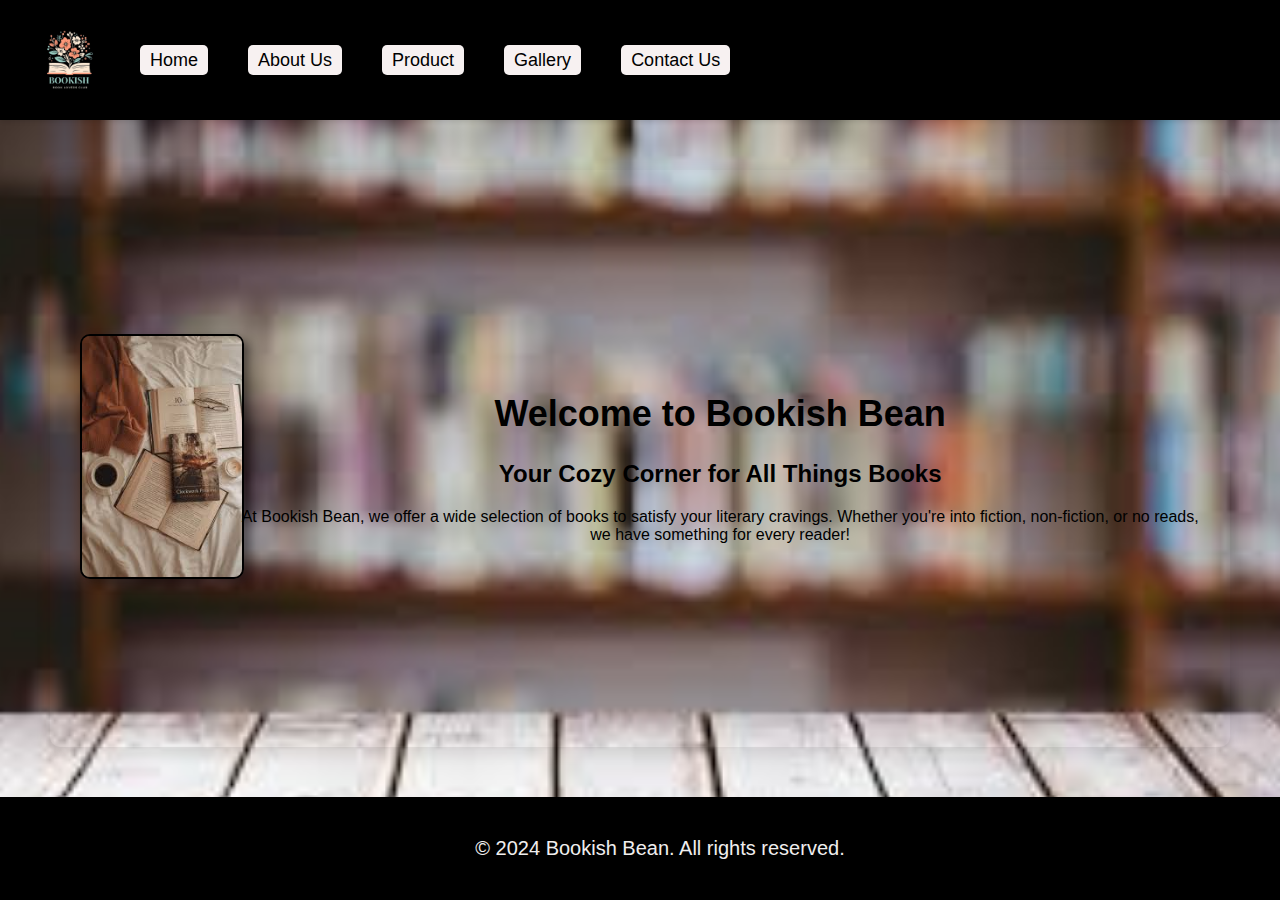
<file: index.html>
<!DOCTYPE html>
<html lang="en">
<head>
    <meta charset="UTF-8">
    <meta name="viewport" content="width=device-width, initial-scale=1.0">
    <title>Bookish Bean - Home</title>
    <link rel="stylesheet" href="style.css">
   

</head>
<body>
    <header>
        <nav>
            <img src="./Image/Bookish_Bean-removebg-preview.png" alt="Bookish Bean Logo" class="logo">
            <ul>
                <li><a href="index.html">Home</a></li>
                <li><a href="about.html">About Us</a></li>
                <li><a href="product.html">Product</a></li>
                <li><a href="gallery.html">Gallery</a></li>
                <li><a href="contact.html">Contact Us</a></li>
            </ul>
        </nav>
    </header>

    <section class="welcome-section">
        <div class="left">
            <img src="./Image/download (5).jfif" alt="Books Image" class="welcome-image">
        </div>
        <div class="right">
            <h1>Welcome to Bookish Bean</h1>
            <h2>Your Cozy Corner for All Things Books</h2>
            <p1>At Bookish Bean, we offer a wide selection of books to satisfy your literary cravings. Whether you're into fiction, non-fiction, or no reads, we have something for every reader!</p1>
        </div>
    </section>

    <footer>
        <p>&copy; 2024 Bookish Bean. All rights reserved.</p>
    </footer>
</body>
</html>
</file>
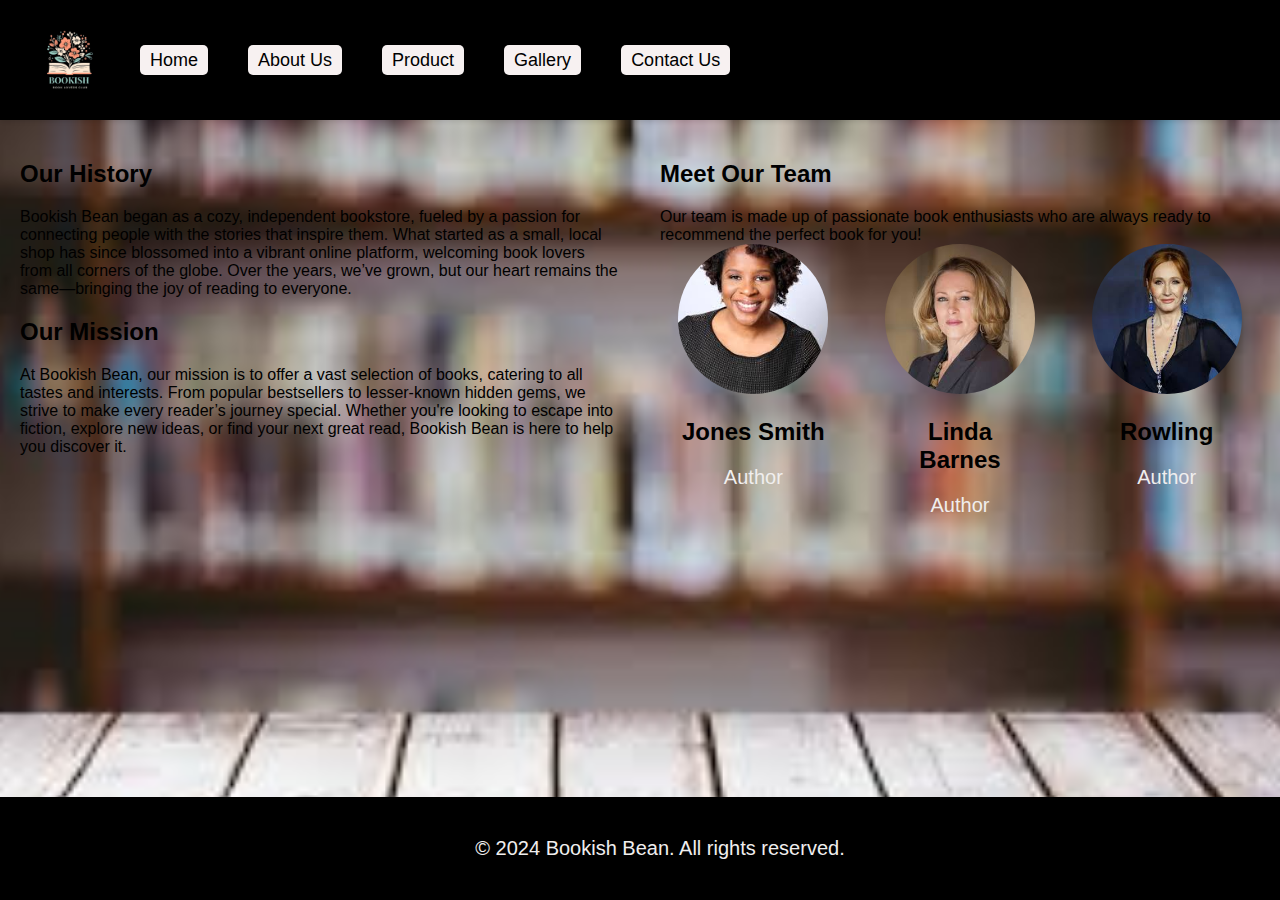
<file: about.html>
<!DOCTYPE html>
<html lang="en">
<head>
    <meta charset="UTF-8">
    <meta name="viewport" content="width=device-width, initial-scale=1.0">
    <title>About Us - Bookish Bean</title>
    <link rel="stylesheet" href="style.css">
</head>
<body>
    <header>
        <nav>
            <img src="./Image/Bookish_Bean-removebg-preview.png" alt="Bookish Bean Logo" class="logo">
            <ul>
                <li><a href="index.html">Home</a></li>
                <li><a href="about.html">About Us</a></li>
                <li><a href="product.html">Product</a></li>
                <li><a href="gallery.html">Gallery</a></li>
                <li><a href="contact.html">Contact Us</a></li>
            </ul>
        </nav>
    </header>

    <section class="about-section">
        <div class="about-container">
        
            <div class="history-mission">
                <h2>Our History </h2>
                <p1>Bookish Bean began as a cozy, independent bookstore, fueled by a passion for connecting people with the stories that inspire them. What started as a small, local shop has since blossomed into a vibrant online platform, welcoming book lovers from all corners of the globe. Over the years, we’ve grown, but our heart remains the same—bringing the joy of reading to everyone.</p>
            <h2>Our Mission</h2>
            <p1>At Bookish Bean, our mission is to offer a vast selection of books, catering to all tastes and interests. From popular bestsellers to lesser-known hidden gems, we strive to make every reader’s journey special. Whether you're looking to escape into fiction, explore new ideas, or find your next great read, Bookish Bean is here to help you discover it.</p>
            
            
            
            </div>
            <div class="meet-team">
                <h2>Meet Our Team</h2>
                <p1>Our team is made up of passionate book enthusiasts who are always ready to recommend the perfect book for you!</p1>
                <div class="team-container">
                    <div class="team-member">
                        <img src="./Image/jones.jfif" alt="Jones Smith">
                        <h2>Jones Smith</h2>
                        <p>Author</p>
                    </div>
                    <div class="team-member">
                        <img src="./Image/Linda.jfif" alt="Linda Barnes">
                        <h2>Linda Barnes</h2>
                        <p>Author</p>
                    </div>
                    <div class="team-member">
                        <img src="./Image/Rowling.jfif" alt="Rowling">
                        <h2>Rowling</h2>
                        <p>Author</p>
                    </div>
                </div>
            </div>
        </div>
    </section>
    

    <footer>
        <p>&copy; 2024 Bookish Bean. All rights reserved.</p>
    </footer>
    
</body>
</html>
</file>
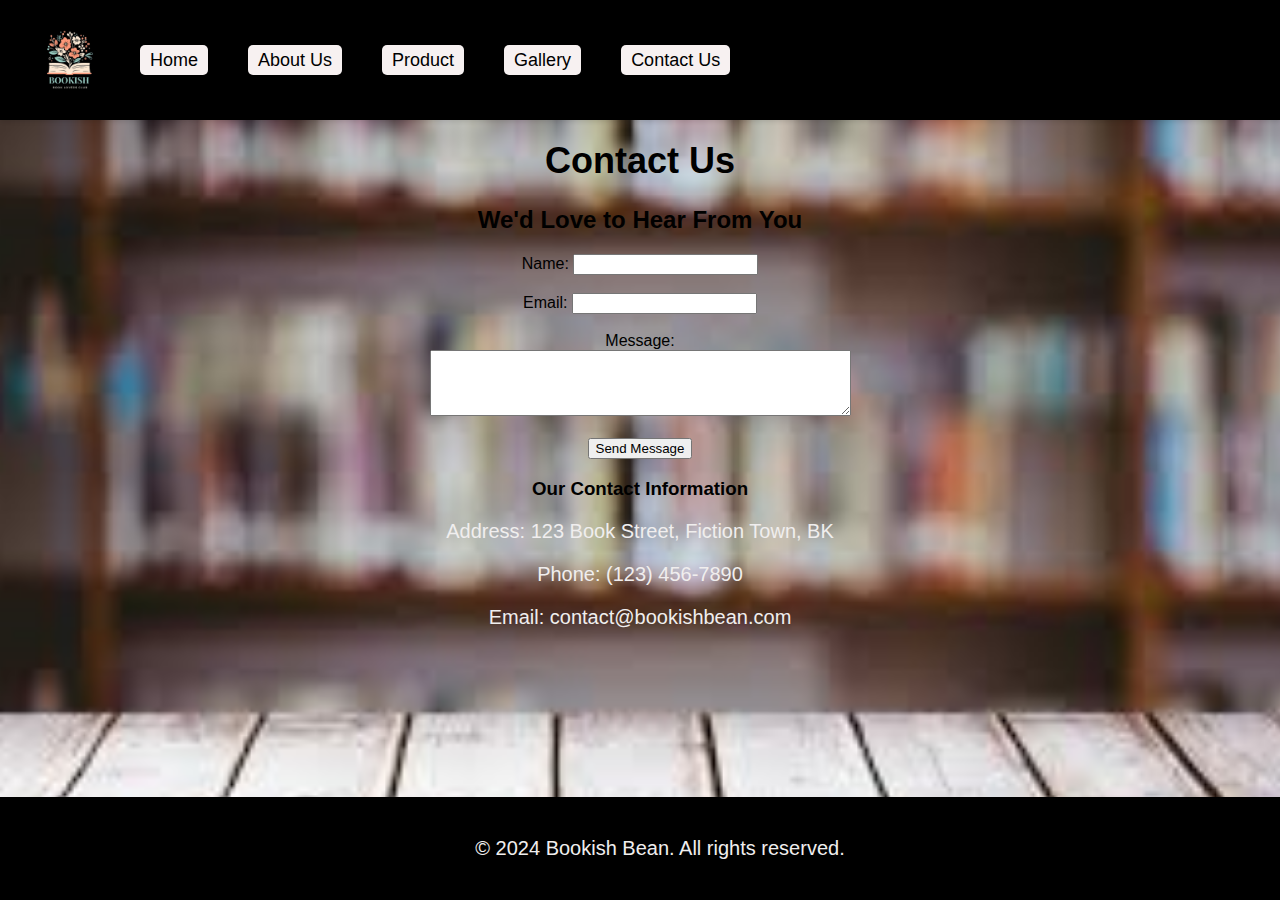
<file: contact.html>
<!DOCTYPE html>
<html lang="en">
<head>
    <meta charset="UTF-8">
    <meta name="viewport" content="width=device-width, initial-scale=1.0">
    <title>Contact Us - Bookish Bean</title>
    <link rel="stylesheet" href="style.css">
</head>
<body>
    <header>
      
        <nav>
            <img src="./Image/Bookish_Bean-removebg-preview.png" alt="Bookish Bean Logo" class="logo" >
            <ul>
                <li><a href="index.html">Home</a></li>
                <li><a href="about.html">About Us</a></li>
                <li><a href="product.html">Product</a></li>
                <li><a href="gallery.html">Gallery</a></li>
                <li><a href="contact.html">Contact Us</a></li>
            </ul>
        </nav>
    </header>

    <section>
        <h1>Contact Us</h1>
        <h2>We'd Love to Hear From You</h2>
        <form action="/submit-form" method="post">
            <label for="name">Name:</label>
            <input type="text" id="name" name="name" required><br><br>
            
            <label for="email">Email:</label>
            <input type="email" id="email" name="email" required><br><br>

            <label for="message">Message:</label><br>
            <textarea id="message" name="message" rows="4" cols="50" required></textarea><br><br>

            <input type="submit" value="Send Message">
        </form>

        <h3>Our Contact Information</h3>
        <p>Address: 123 Book Street, Fiction Town, BK</p>
        <p>Phone: (123) 456-7890</p>
        <p>Email: contact@bookishbean.com</p>
    </section>
    <footer>
        <p>&copy; 2024 Bookish Bean. All rights reserved.</p>
        
    </footer>
    
</body>
</html>
</file>
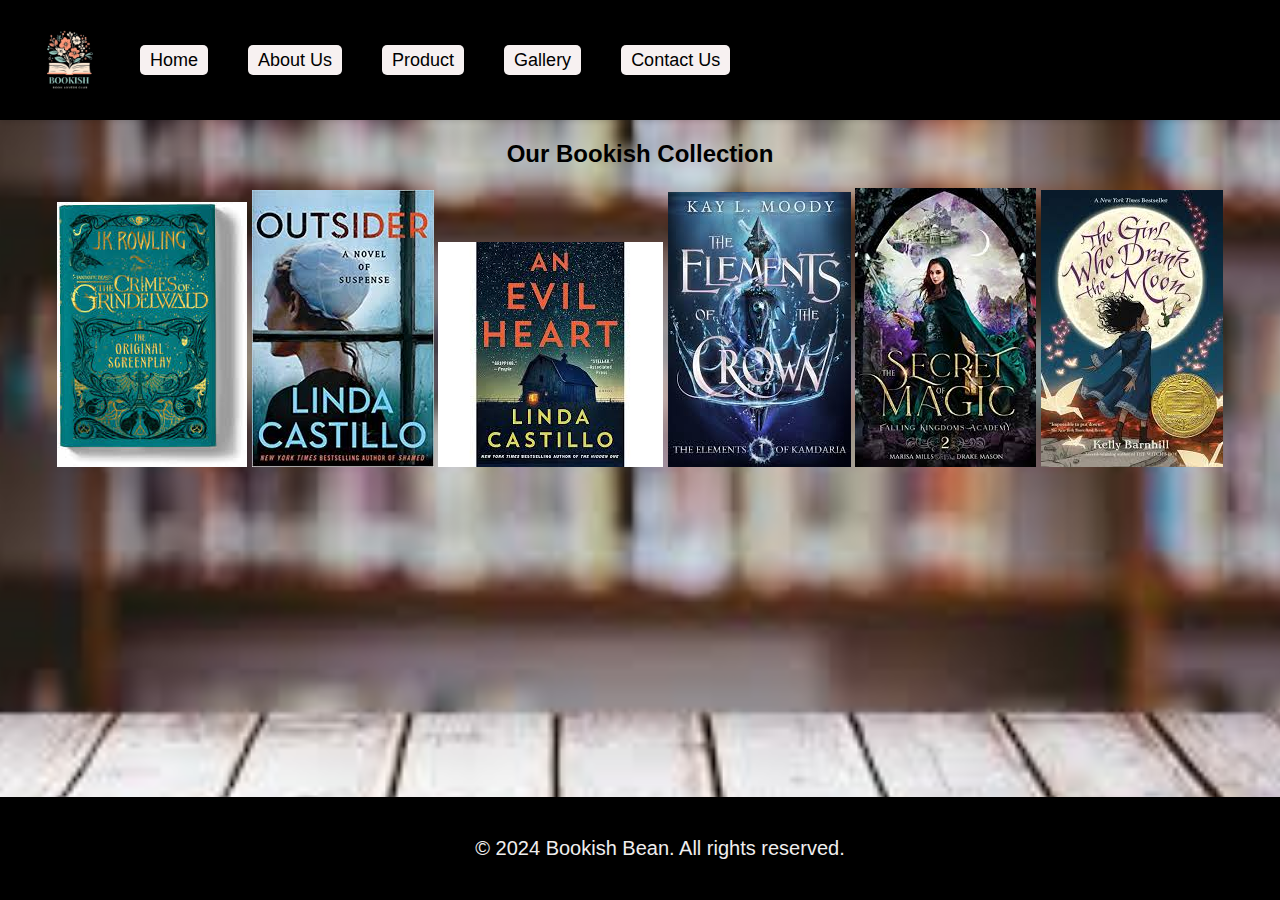
<file: gallery.html>
<!DOCTYPE html>
<html lang="en">
<head>
    <meta charset="UTF-8">
    <meta name="viewport" content="width=device-width, initial-scale=1.0">
    <title>Gallery - Bookish Bean</title>
    <link rel="stylesheet" href="style.css">
</head>
<body>
    <header>
       
        <nav>
            <img src="./Image/Bookish_Bean-removebg-preview.png" alt="Bookish Bean Logo" class="logo" >
            <ul>
                <li><a href="index.html">Home</a></li>
                <li><a href="about.html">About Us</a></li>
                <li><a href="product.html">Product</a></li>
                <li><a href="gallery.html">Gallery</a></li>
                <li><a href="contact.html">Contact Us</a></li>
            </ul>
        </nav>
    </header>

    <section>
      
        <h2>Our Bookish Collection</h2>
        
        <div class="gallery">
            <img src="./Image/1.jfif">
            <img src="./Image/2.jfif">
            <img src="./Image/3.jfif">
            <img src="./Image/4.jfif">
            <img src="./Image/5.jfif">
            <img src="./Image/6.jfif">
        </div>
    </section>
    <footer>
        <p>&copy; 2024 Bookish Bean. All rights reserved.</p>
       
    </footer>
    
</body>
</html>
</file>
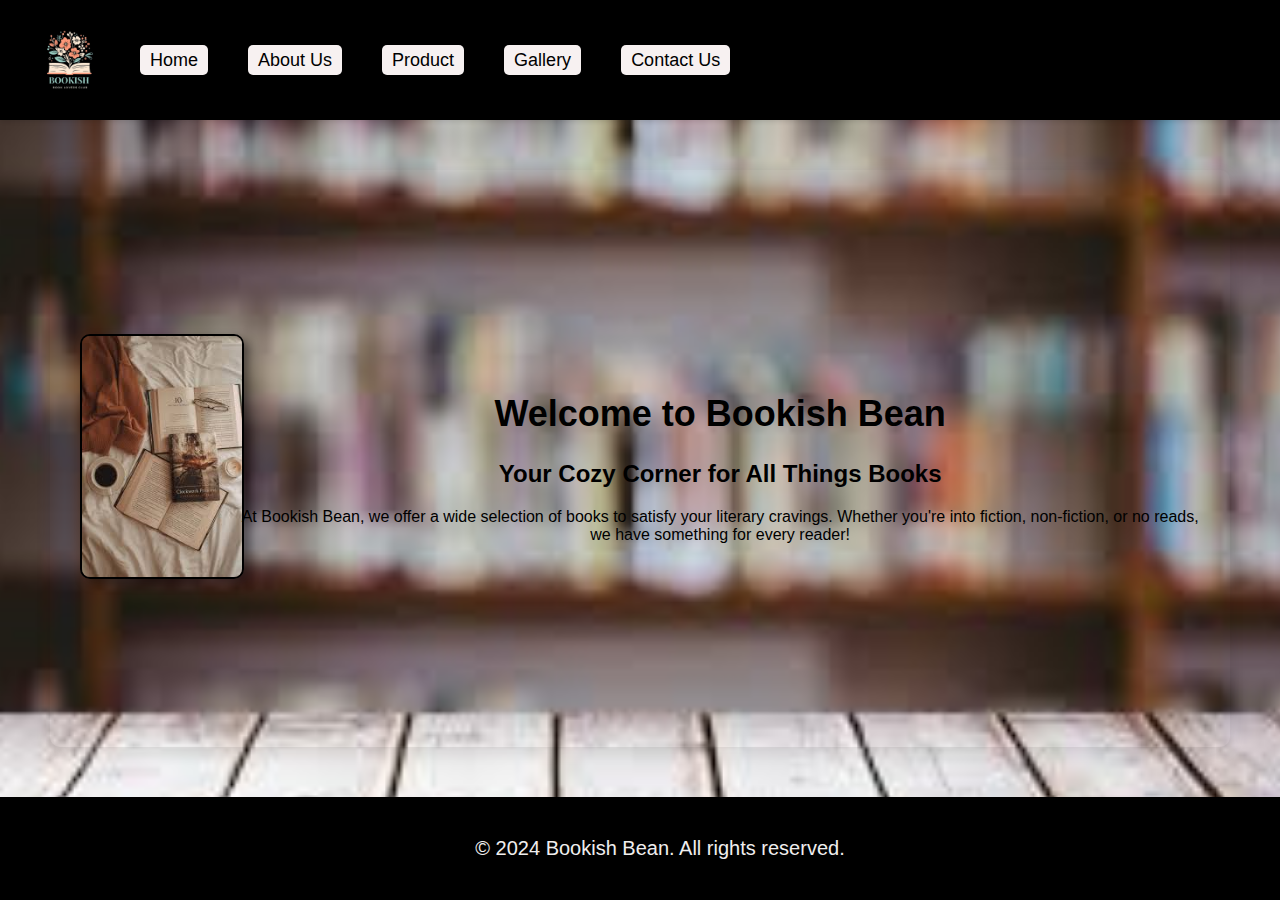
<file: home.html>
<!DOCTYPE html>
<html lang="en">
<head>
    <meta charset="UTF-8">
    <meta name="viewport" content="width=device-width, initial-scale=1.0">
    <title>Bookish Bean - Home</title>
    <link rel="stylesheet" href="style.css">
   

</head>
<body>
    <header>
        <nav>
            <img src="./Image/Bookish_Bean-removebg-preview.png" alt="Bookish Bean Logo" class="logo">
            <ul>
                <li><a href="home.html">Home</a></li>
                <li><a href="about.html">About Us</a></li>
                <li><a href="product.html">Product</a></li>
                <li><a href="gallery.html">Gallery</a></li>
                <li><a href="contact.html">Contact Us</a></li>
            </ul>
        </nav>
    </header>

    <section class="welcome-section">
        <div class="left">
            <img src="./Image/download (5).jfif" alt="Books Image" class="welcome-image">
        </div>
        <div class="right">
            <h1>Welcome to Bookish Bean</h1>
            <h2>Your Cozy Corner for All Things Books</h2>
            <p1>At Bookish Bean, we offer a wide selection of books to satisfy your literary cravings. Whether you're into fiction, non-fiction, or no reads, we have something for every reader!</p1>
        </div>
    </section>

    <footer>
        <p>&copy; 2024 Bookish Bean. All rights reserved.</p>
    </footer>
</body>
</html>
</file>
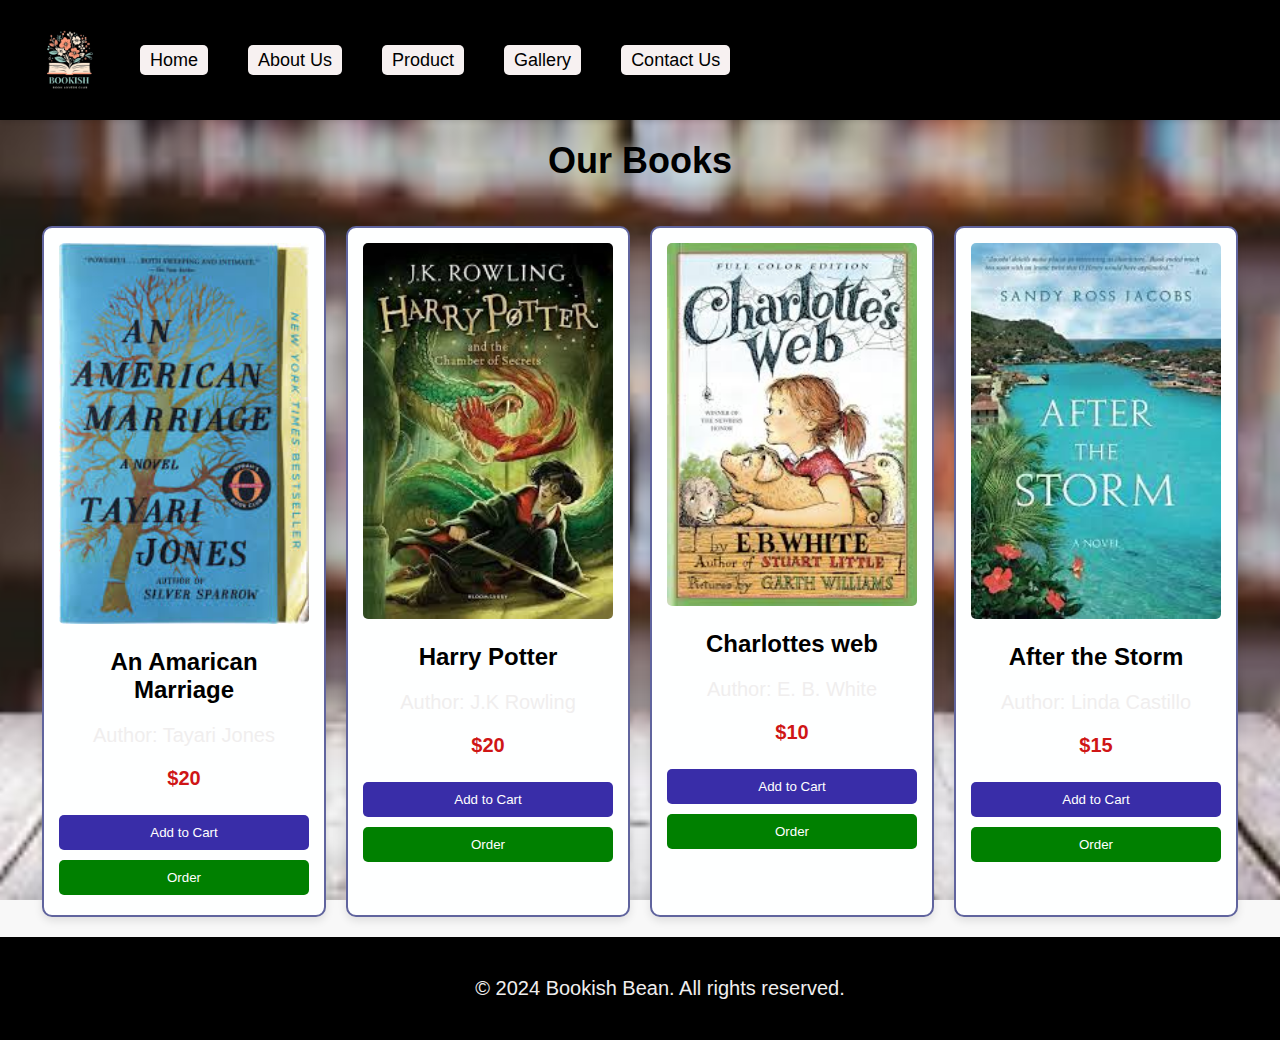
<file: product.html>
<!DOCTYPE html>
<html lang="en">
<head>
    <meta charset="UTF-8">
    <meta name="viewport" content="width=device-width, initial-scale=1.0">
    <title>Products - Bookish Bean</title>
    <link rel="stylesheet" href="style.css">
</head>
<body>
    <header>
        <nav>
            <img src="./Image/Bookish_Bean-removebg-preview.png" alt="Bookish Bean Logo" class="logo">
            <ul>
                <li><a href="index.html">Home</a></li>
                <li><a href="about.html">About Us</a></li>
                <li><a href="product.html">Product</a></li>
                <li><a href="gallery.html">Gallery</a></li>
                <li><a href="contact.html">Contact Us</a></li>
            </ul>
        </nav>
    </header>

    <h1>Our Books</h1>
    <div class="product-grid">
       
        <div class="product-card">
            <img src="./Image/images (3).jfif" alt="Book 1" class="product-image">
            <h2>An Amarican Marriage</h2>
            <p>Author: Tayari Jones</p>
            <p class="price">$20</p>
            <button class="add-to-cart">Add to Cart</button>
            <button class="order-now">Order</button>
        </div>

        <div class="product-card">
            <img src="./Image/images (5).jfif" alt="Book 2" class="product-image">
            <h2>Harry Potter</h2>
            <p>Author: J.K Rowling</p>
            <p class="price">$20</p>
            <button class="add-to-cart">Add to Cart</button>
            <button class="order-now">Order</button>
        </div>

          <div class="product-card">
            <img src="./Image/images (6).jfif" alt="Book 2" class="product-image">
            <h2>Charlottes web</h2>
            <p>Author: E. B. White</p>
            <p class="price">$10</p>
            <button class="add-to-cart">Add to Cart</button>
            <button class="order-now">Order</button>
        </div>
        <div class="product-card">
            <img src="./Image/images (2).jfif" alt="Book 2" class="product-image">
            <h2>After the Storm</h2>
            <p>Author: Linda Castillo</p>
            <p class="price">$15</p>
            <button class="add-to-cart">Add to Cart</button>
            <button class="order-now">Order</button>
        </div>
        
    </div>
    <footer>
        <p>&copy; 2024 Bookish Bean. All rights reserved.</p>
    </footer>
</body>
</html>
</file>
<file: style.css>
header {
    background-color: #000000;
    color: white;
    padding: 20px;
}


nav {
    display: flex;
    align-items: center;
    justify-content: space-between;
}


.logo {
    width: 100px; 
    height: auto;
    margin-right: 20px;
}

nav ul {
    list-style: none;
    margin: 0;
    padding: 0;
    display: flex;
}


nav ul li {
    margin-right: 20px;
}


nav ul li a {
    color: white;
    text-decoration: none;
    padding: 5px 10px;
    background-color: #f7f1f1;
    border-radius: 5px;
}

nav ul li a:hover {
    background-color: #888;
}



html, body {
    height: 100%;
    margin: 0;
    display: flex;
    flex-direction: column;
}
img:hover {
    transform: scale(1.1); 
    cursor: pointer; 
}

section {
    flex: 1;
    text-align: center;
}


footer {
    background-color: #000000;
    color: white;
    text-align: center;
    padding: 20px 0;
    width: 100%;
    position: relative;
    bottom: 0;
}


footer a {
    color: #ddd;
    text-decoration: none;
}

footer a:hover {
    color: white;
    text-decoration: underline;
}
body {
    font-family: Arial, sans-serif;
    margin: 0;
    padding: 0;
    background-color: #ececfa;
    color: rgb(0, 0, 0);
}

h1 {
    text-align: center;
    margin-top: 20px;
}

.product-grid {
    display: flex;
    justify-content: center;
    flex-wrap: wrap;
    gap: 20px;
    padding: 20px;
}

.product-card {
    background-color: rgb(254, 255, 255);
    border: 2px solid rgb(96, 100, 158);
    border-radius: 10px;
    padding: 15px;
    width: 250px;
    text-align: center;
    box-shadow: 0 4px 8px rgba(0, 0, 0, 0.1);
    color: #fff4f4;
}

.product-image {
    width: 100%;
    height: auto;
    border-radius: 5px;
}

.price {
    color: rgb(207, 22, 22);
    font-weight: bold;
    font-size: 20px;
}

.add-to-cart, .order-now {
    width: 100%;
    padding: 10px;
    margin: 5px 0;
    border: none;
    border-radius: 5px;
    cursor: pointer;
}

.add-to-cart {
    background-color: rgb(57, 45, 168);
    color: white;
}

.order-now {
    background-color: green;
    color: white;
}

.add-to-cart:hover {
    background-color: rgb(3, 3, 3);
}

.order-now:hover {
    background-color: darkgreen;
}

body {
    font-family: 'Arial', sans-serif;
    margin: 0;
    padding: 0;
    background-color: #f7f0e6; 
    
}



   
    
.about-container {
    display: flex;
    justify-content: space-between; 
    align-items: flex-start; 
    padding: 20px;
    gap: 40px;
}


.history-mission {
    flex: 1; 
    text-align: left; 
}


.meet-team {
    flex: 1; 
    text-align: left; 
}


.team-container {
    display: flex;
    justify-content: space-around; 
    gap: 20px;
}

.team-member {
    text-align: center;
    width: 150px; }

.team-member img {
    border-radius: 50%;
    width: 150px;
    height: 150px;
    object-fit: cover;
}


footer {
    background-color: #000000;
    color: white;
    padding: 20px;
    text-align: center;
    font-size: 16px;
}

body {
    font-family: 'Arial', sans-serif;
    margin: 0;
    padding: 0;
    box-sizing: border-box;
    background-color: #f8f8f8;
}

header {
    background-color: #000000;
    padding: 10px 0;
    display: flex;
    justify-content: space-between;
    align-items: center;
    box-shadow: 0 2px 4px rgba(0, 0, 0, 0.1);
}

nav ul {
    list-style-type: none;
    display: flex;
    gap: 20px;
    margin: 0;
}

nav ul li {
    display: inline-block;
}

nav ul li a {
    text-decoration: none;
    color: #000000;
    font-size: 18px;
    transition: color 0.3s;
}

nav ul li a:hover {
    color: #634843;
}

.logo {
    width: 100px;
    margin-left: 20px;
}

.welcome-section {
    display: flex;
    justify-content: space-around;
    align-items: center;
    margin: 50px;
    padding: 30px;
    border-radius: 10px;
    box-shadow: 0 5px 15px rgba(0, 0, 0, 0.1);
}

.welcome-image {
    width: 200px;
    border-radius: 10px;
    border: 2px solid rgb(0, 0, 0);
    box-shadow: 5px 5px 10px rgba(14, 10, 10, 0.5);
    transition: transform 0.3s;
}

.welcome-image:hover {
    transform: scale(1.05);
}

h1 {
    font-size: 36px;
    color: #000000;
}

h2 {
    font-size: 24px;
    color: #000000;
}

p {
    font-size: 20px;
    color: #f0eeee;
}





body {
    font-family: 'Arial', sans-serif;
    margin: 0;
    padding: 0;
    box-sizing: border-box;
    background-image: url('./Image/back.jfif');
    background-size: cover;  
    background-repeat: no-repeat; 
    background-attachment: fixed; 
    background-position: center;  
}
img {
    max-width: 100%;
    height: auto;
  }

nav ul {
    display: flex;
    justify-content: space-around;
  }
  
 
  @media (max-width: 600px) {
    nav ul {
      display: none; 
    }
    
    .hamburger-menu {
      display: block; 
    }
  }

@media (max-width: 600px) {
    button {
      padding: 10px 20px;
      font-size: 16px;
    }
  }

@media (max-width: 600px) {
    body {
      font-size: 18px;
      line-height: 1.6;
    }
  }
  @media (max-width: 600px) {
    body {
      font-size: 18px;
    }
  
    .books-list {
      grid-template-columns: 1fr;
    }
  
    nav ul {
      display: none;
    }
    
    .hamburger-menu {
      display: block;
    }
  }
</file>
